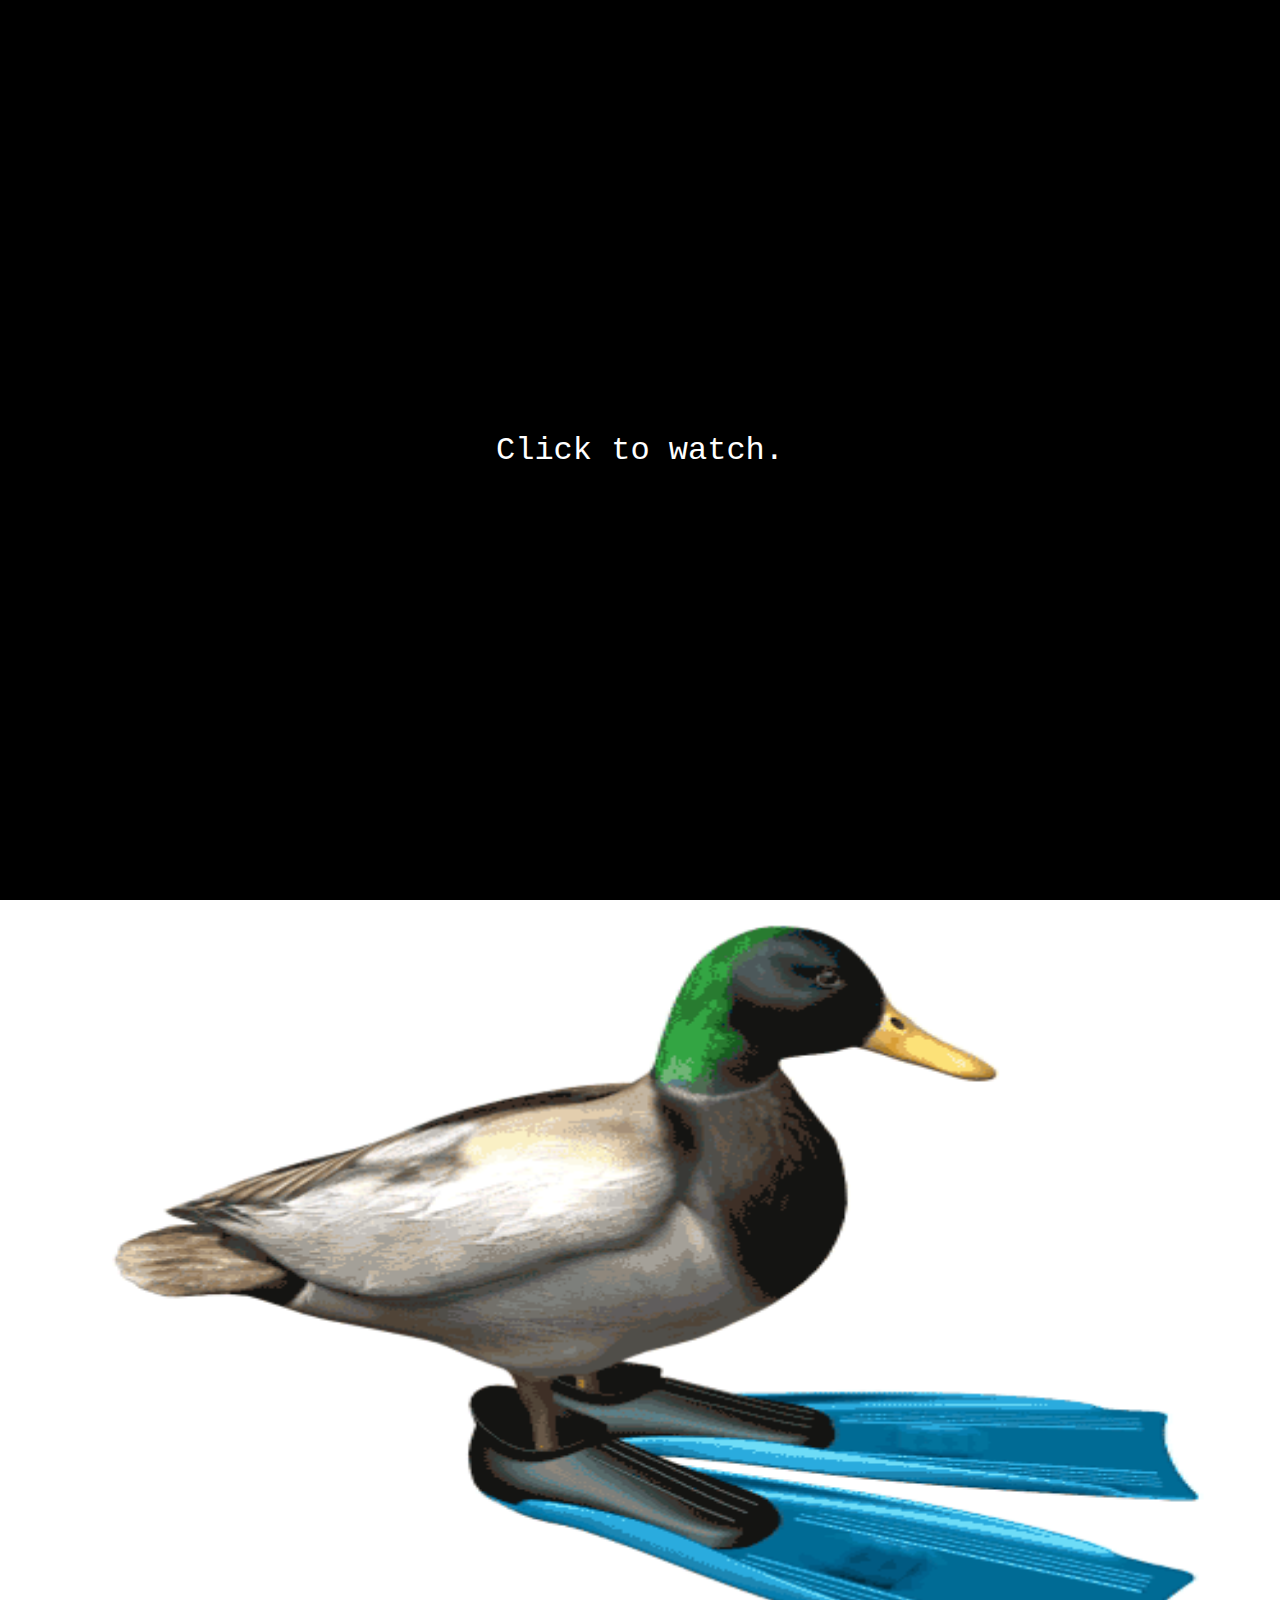
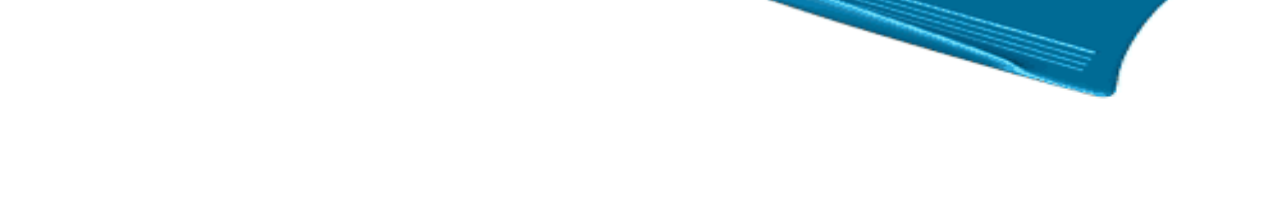
<file: secret/index.html>
<html>
    <head>
        <title>???</title>
        <meta name="viewport" content="width=device-width, initial-scale=1.0">
    </head>
    <body>
        <div class="center" onclick="show()">Click to watch.</div>
        <div class="DUCK"><img src="../src/duck.gif"></div>
    </body>
    <style>
        * {
            margin: 0;
            padding: 0;
            overflow: hidden;
        }

        body {
            font-family: 'consolas', monospace;
            color: white;
        }

        .center {
            width: 100%;
            height: 100%;
            display: flex;
            justify-content: center;
            align-items: center;
            background-color: black;
            cursor: pointer;
            font-size: xx-large;
        }

        .fade {
            width: 100%;
            height: 100%;
            position: absolute;
            top: 0;
            left: 0;
            z-index: 9999;
            animation: fade 10.5s linear forwards;
        }

        .DUCK {
            width: 100%;
            height: 100%;
        }

        .DUCK img {
            width: 100%;
            height: 100%;
        }

        @keyframes fade {
            0%, 100% {background-color: rgba(0, 0, 0, 0);}
            50% {background-color: rgb(255, 255, 255);}
            51%, 99% {background-color: rgb(0, 0, 0);}
        }
    </style>
    <script>
        function show(){
            var audioshow = new Audio('../src/undertaleruinsout.mp3');
            audioshow.play();
            document.querySelector('body').insertAdjacentHTML("afterbegin", ' <div class="fade"></div>');
            setTimeout(function(){
                document.querySelector('.center').remove();
                setTimeout(function(){
                    var audio = new Audio('../src/low.mp3');
                    audio.play();
                }, 100);
            }, 10400)
        }
    </script>
</html>
</file>
